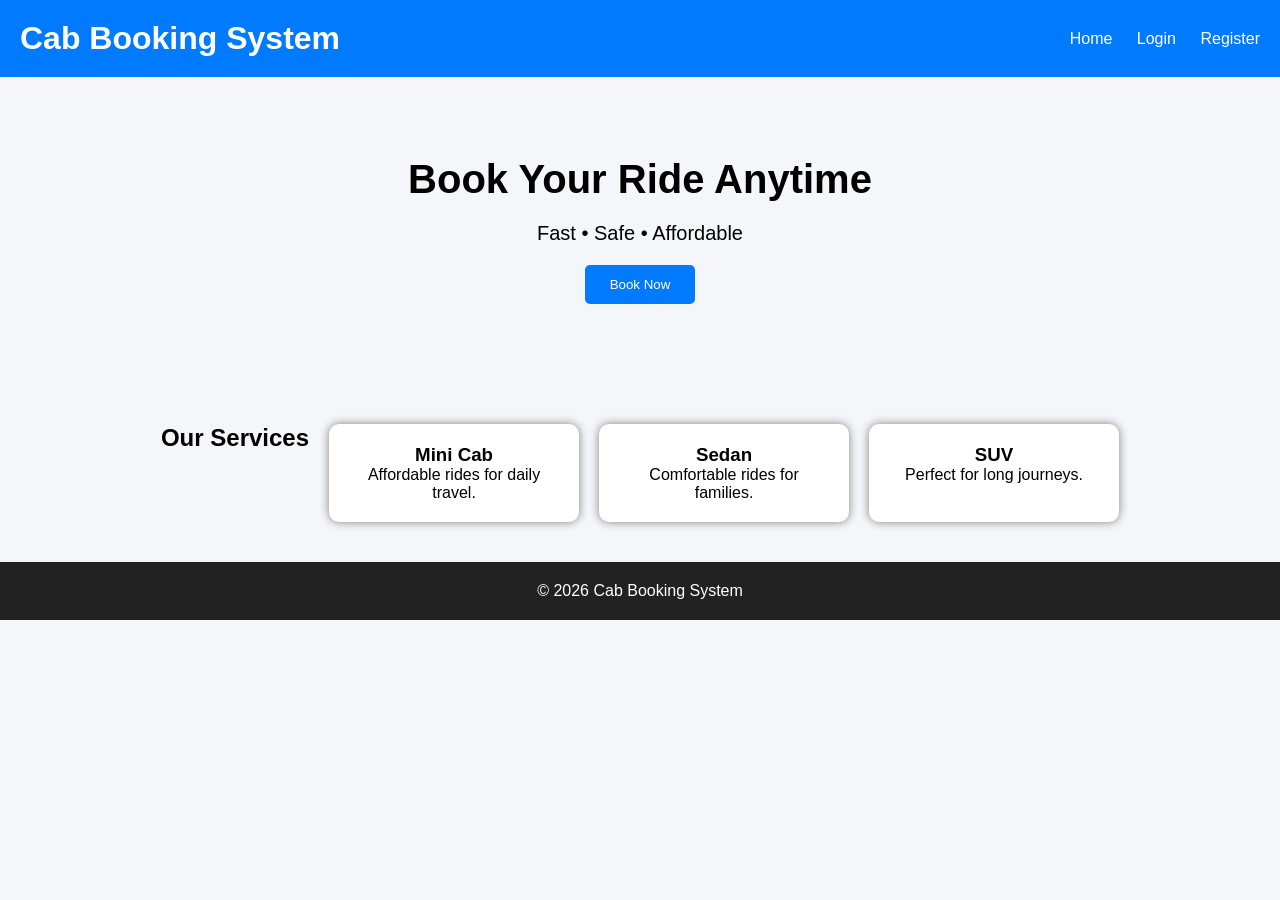
<file: frontend/index.html>
<!DOCTYPE html>
<html lang="en">
<head>
    <meta charset="UTF-8">
    <meta name="viewport" content="width=device-width, initial-scale=1.0">
    <title>Cab Booking System</title>

    <link rel="stylesheet" href="css/style.css">
</head>

<body>

<header>

<h1>Cab Booking System</h1>

<nav>

<a href="index.html">Home</a>

<a href="login.html">Login</a>

<a href="register.html">Register</a>

</nav>

</header>

<section class="hero">

<h2>Book Your Ride Anytime</h2>

<p>Fast • Safe • Affordable</p>

<a href="booking.html">
<button>Book Now</button>
</a>

</section>

<section class="services">

<h2>Our Services</h2>

<div class="card">

<h3>Mini Cab</h3>

<p>Affordable rides for daily travel.</p>

</div>

<div class="card">

<h3>Sedan</h3>

<p>Comfortable rides for families.</p>

</div>

<div class="card">

<h3>SUV</h3>

<p>Perfect for long journeys.</p>

</div>

</section>

<footer>

<p>© 2026 Cab Booking System</p>

</footer>

</body>
</html>
</file>
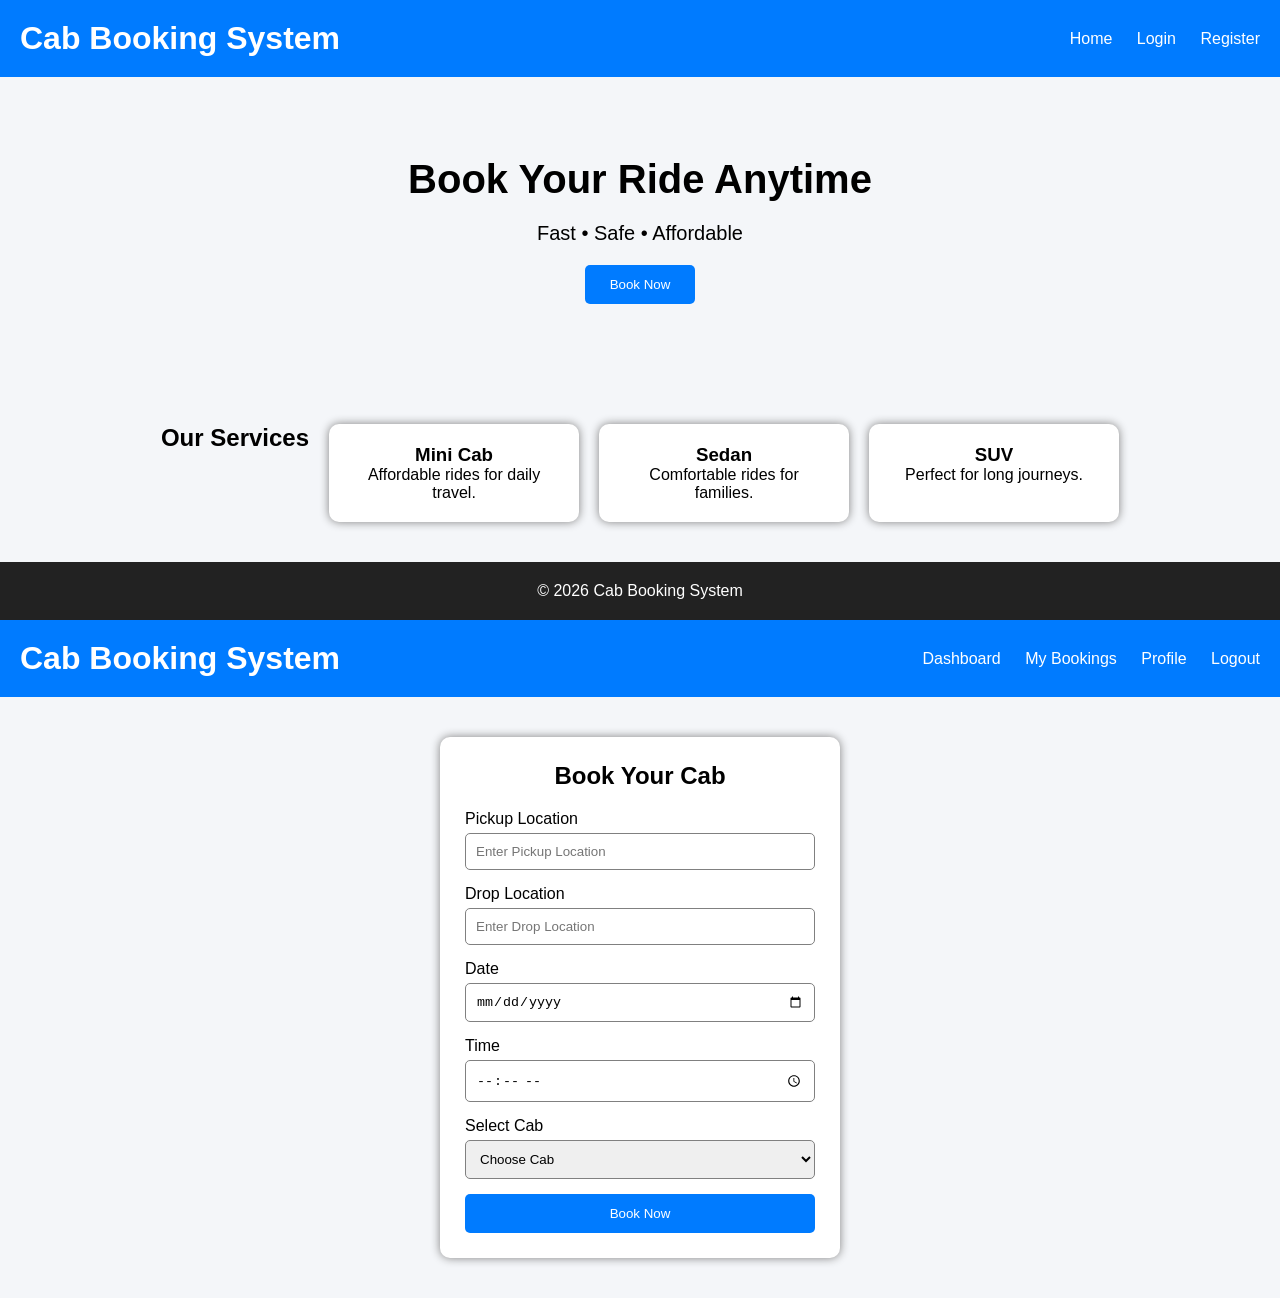
<file: frontend/booking.html>
<!DOCTYPE html>
<html lang="en">
<head>
    <meta charset="UTF-8">
    <meta name="viewport" content="width=device-width, initial-scale=1.0">
    <title>Cab Booking System</title>

    <link rel="stylesheet" href="css/style.css">
</head>

<body>

<header>

<h1>Cab Booking System</h1>

<nav>

<a href="index.html">Home</a>

<a href="login.html">Login</a>

<a href="register.html">Register</a>

</nav>

</header>

<section class="hero">

<h2>Book Your Ride Anytime</h2>

<p>Fast • Safe • Affordable</p>

<a href="booking.html">
<button>Book Now</button>
</a>

</section>

<section class="services">

<h2>Our Services</h2>

<div class="card">

<h3>Mini Cab</h3>

<p>Affordable rides for daily travel.</p>

</div>

<div class="card">

<h3>Sedan</h3>

<p>Comfortable rides for families.</p>

</div>

<div class="card">

<h3>SUV</h3>

<p>Perfect for long journeys.</p>

</div>

</section>

<footer>

<p>© 2026 Cab Booking System</p>

</footer>

</body>
</html>
<!DOCTYPE html>
<html lang="en">
<head>
    <meta charset="UTF-8">
    <meta name="viewport" content="width=device-width, initial-scale=1.0">
    <title>Book Cab</title>

    <link rel="stylesheet" href="css/style.css">
</head>
<body>

<header>

<h1>Cab Booking System</h1>

<nav>
    <a href="dashboard.html">Dashboard</a>
    <a href="bookings.html">My Bookings</a>
    <a href="profile.html">Profile</a>
    <a href="index.html">Logout</a>
</nav>

</header>

<div class="booking-container">

<h2>Book Your Cab</h2>

<form>

<label>Pickup Location</label>
<input type="text" id="pickup" placeholder="Enter Pickup Location">

<label>Drop Location</label>
<input type="text" id="drop" placeholder="Enter Drop Location">

<label>Date</label>
<input type="date" id="date">

<label>Time</label>
<input type="time" id="time">

<label>Select Cab</label>

<select id="cab">

<option value="">Choose Cab</option>

<option>Mini</option>

<option>Sedan</option>

<option>SUV</option>

<option>Luxury</option>

</select>

<button type="button" onclick="bookCab()">Book Now</button>

</form>

</div>

<script src="js/script.js"></script>

</body>
</html>
</file>
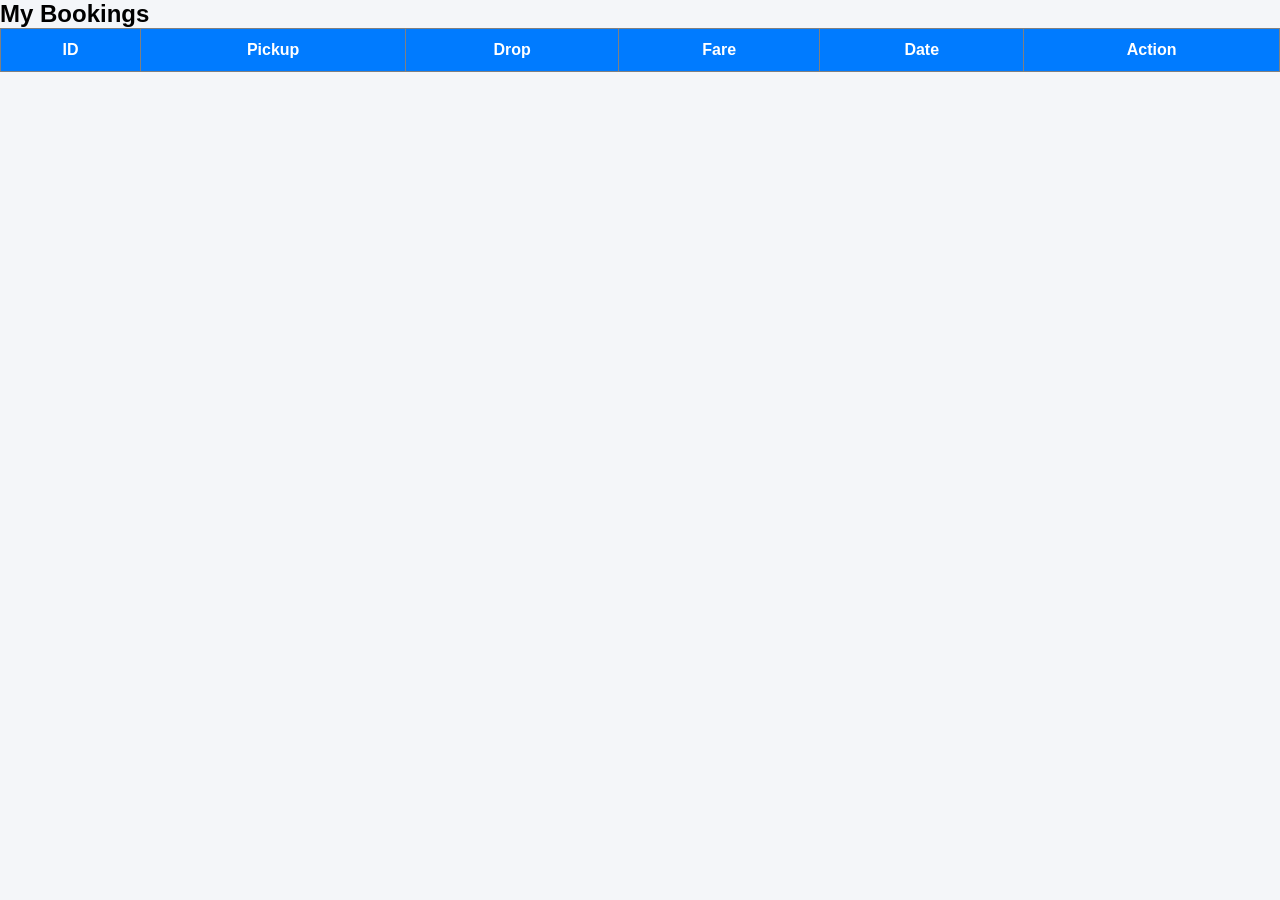
<file: frontend/bookings.html>
<!DOCTYPE html>
<html>
<head>
    <title>My Bookings</title>
    <link rel="stylesheet" href="css/style.css">
</head>
<body>

<h2>My Bookings</h2>

<table border="1" cellpadding="10">
    <thead>
        <tr>
            <th>ID</th>
            <th>Pickup</th>
            <th>Drop</th>
            <th>Fare</th>
            <th>Date</th>
            <th>Action</th>
        </tr>
    </thead>

    <tbody id="bookingTable">

    </tbody>

</table>

<script src="js/script.js"></script>

<script>
loadBookings();
</script>

</body>
</html>
</file>
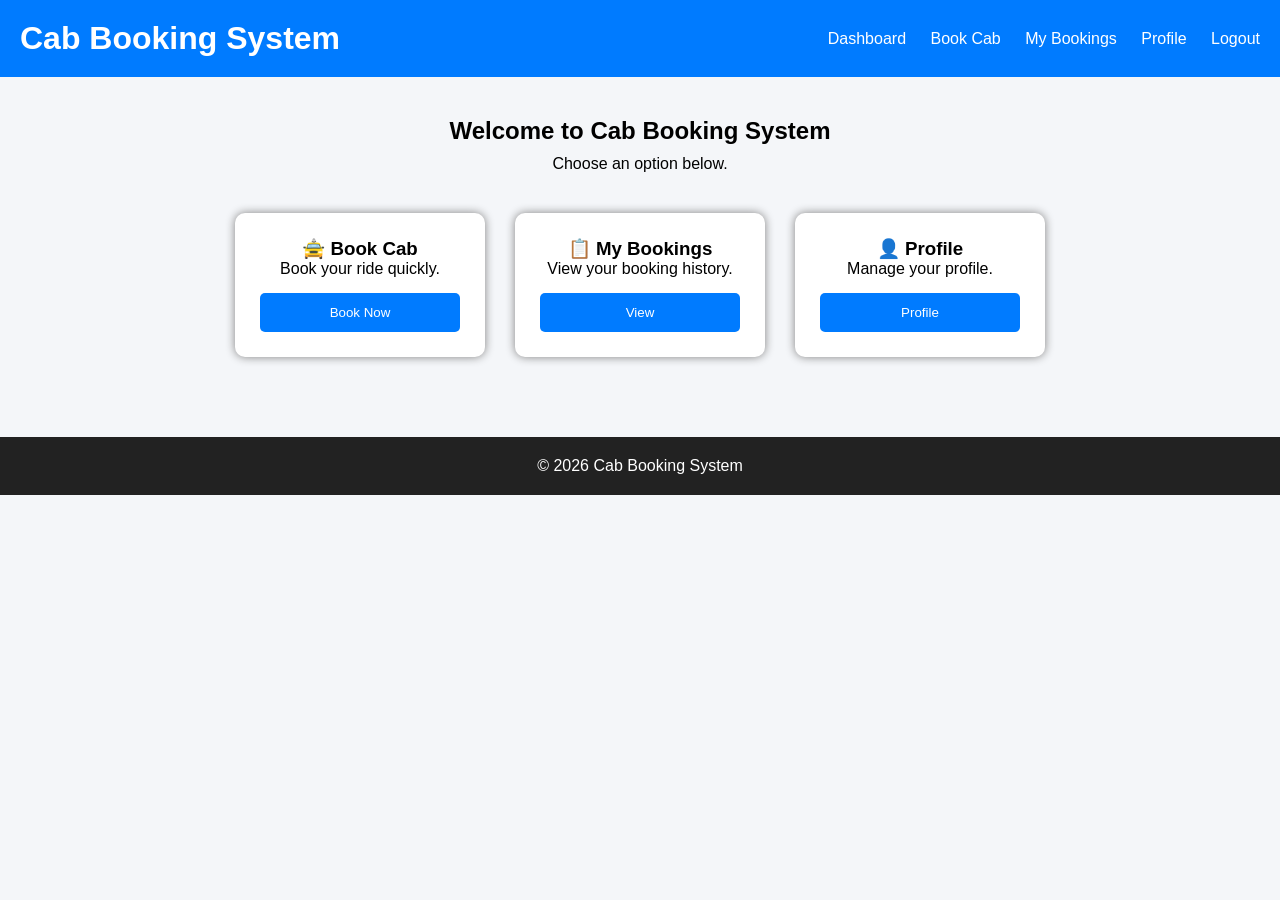
<file: frontend/dashboard.html>
<!DOCTYPE html>
<html lang="en">
<head>
    <meta charset="UTF-8">
    <meta name="viewport" content="width=device-width, initial-scale=1.0">
    <title>Dashboard - Cab Booking System</title>

    <link rel="stylesheet" href="css/style.css">
</head>

<body>

<header>

<h1>Cab Booking System</h1>

<nav>

<a href="dashboard.html">Dashboard</a>

<a href="booking.html">Book Cab</a>

<a href="bookings.html">My Bookings</a>

<a href="profile.html">Profile</a>

<a href="login.html">Logout</a>

</nav>

</header>

<div class="dashboard">

<h2>Welcome to Cab Booking System</h2>

<p>Choose an option below.</p>

<div class="dashboard-cards">

<div class="card">
<h3>🚖 Book Cab</h3>
<p>Book your ride quickly.</p>
<a href="booking.html">
<button>Book Now</button>
</a>
</div>

<div class="card">
<h3>📋 My Bookings</h3>
<p>View your booking history.</p>
<a href="bookings.html">
<button>View</button>
</a>
</div>

<div class="card">
<h3>👤 Profile</h3>
<p>Manage your profile.</p>
<a href="profile.html">
<button>Profile</button>
</a>
</div>

</div>

</div>

<footer>

<p>© 2026 Cab Booking System</p>

</footer>

</body>

</html>
</file>
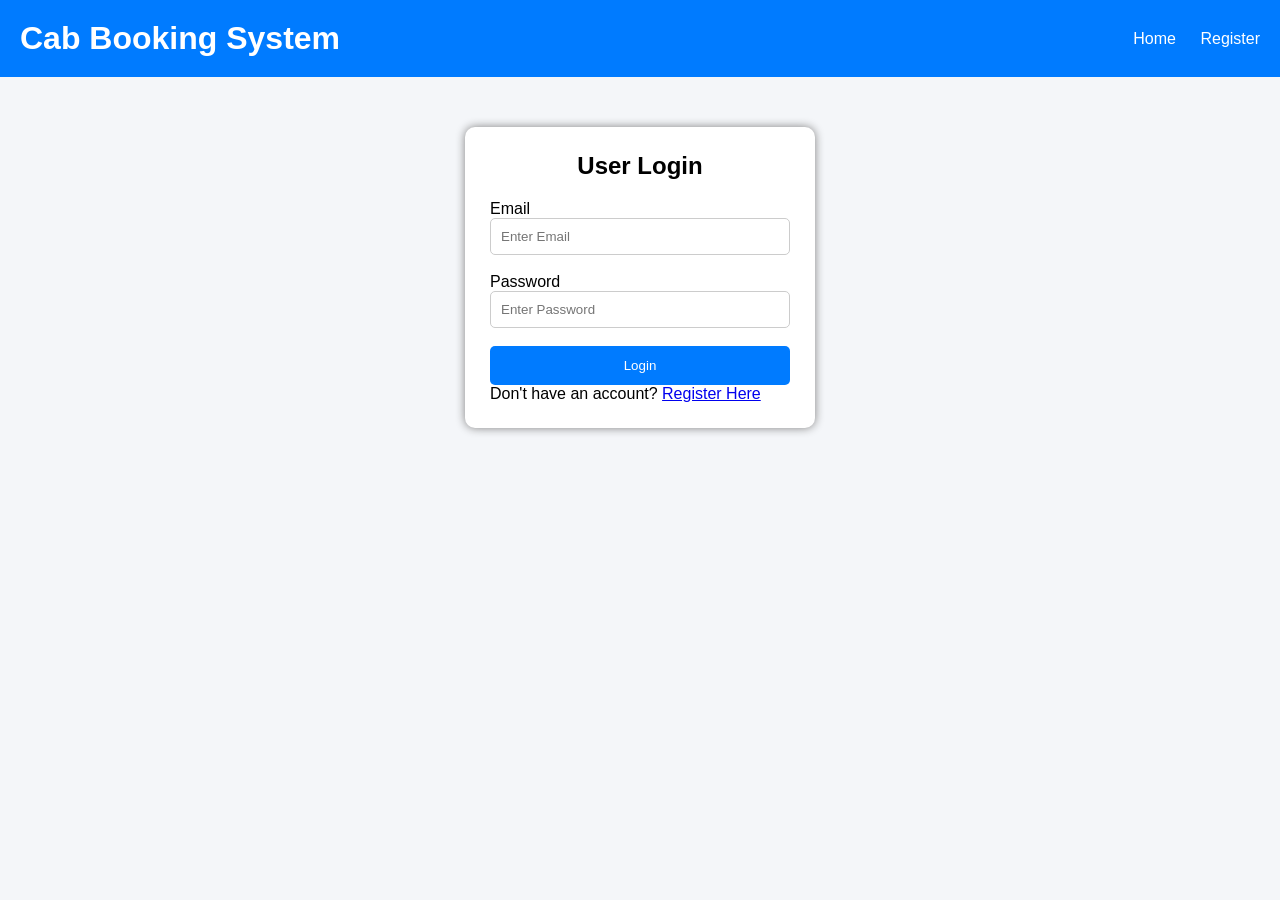
<file: frontend/login.html>
<!DOCTYPE html>
<html lang="en">
<head>
    <meta charset="UTF-8">
    <meta name="viewport" content="width=device-width, initial-scale=1.0">
    <title>Login - Cab Booking System</title>
    <link rel="stylesheet" href="css/style.css">
</head>
<body>

<header>
    <h1>Cab Booking System</h1>
    <nav>
        <a href="index.html">Home</a>
        <a href="register.html">Register</a>
    </nav>
</header>

<div class="login-container">
    <h2>User Login</h2>

    <form id="loginForm">

        <label>Email</label><br>
        <input type="email" id="email" placeholder="Enter Email" required><br><br>

        <label>Password</label><br>
        <input type="password" id="password" placeholder="Enter Password" required><br><br>

        <button type="button" onclick="login()">Login</button>

    </form>

    <p>Don't have an account?
        <a href="register.html">Register Here</a>
    </p>
</div>

<script src="js/script.js"></script>

</body>
</html>
</file>
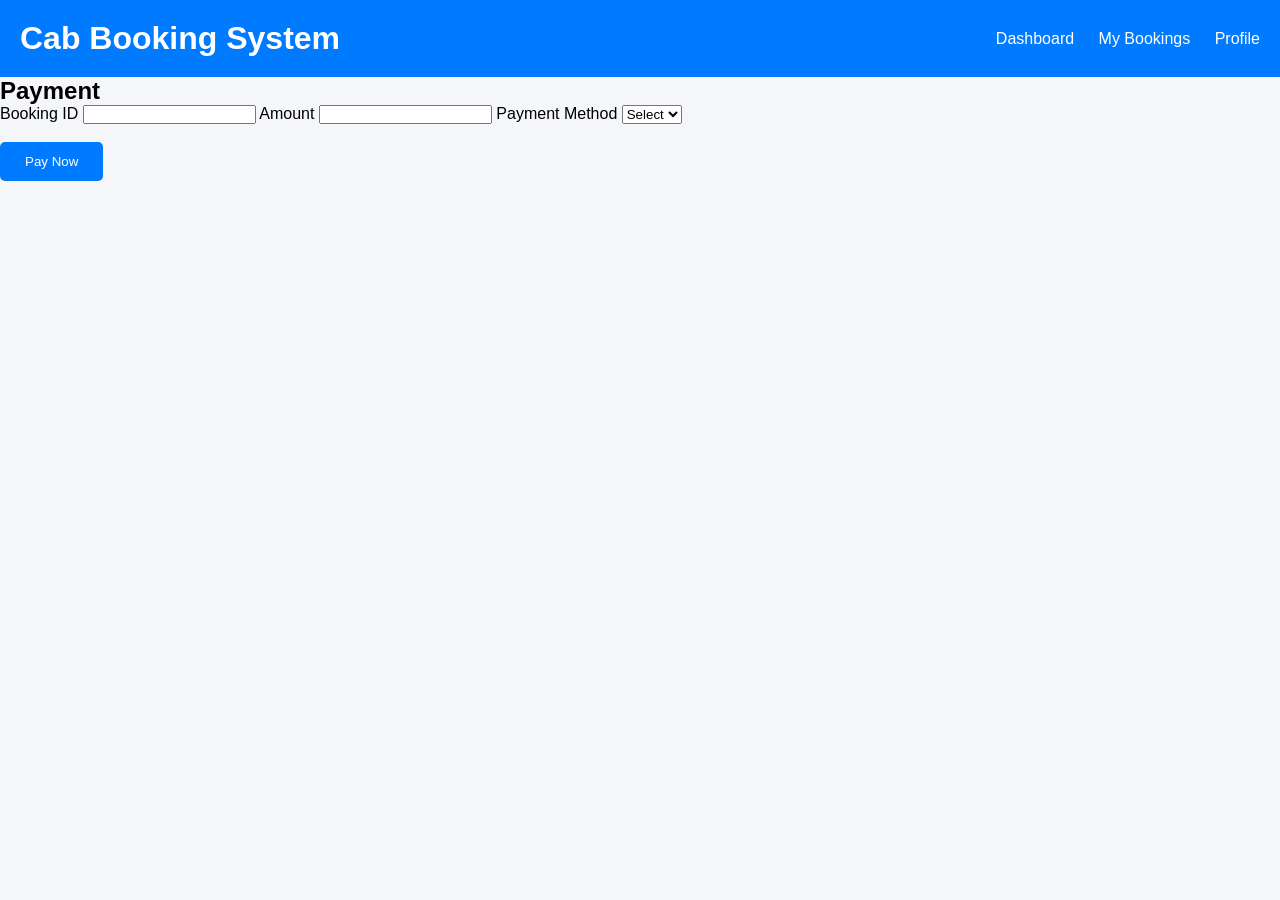
<file: frontend/payment.html>
<!DOCTYPE html>
<html lang="en">
<head>
    <meta charset="UTF-8">
    <meta name="viewport" content="width=device-width, initial-scale=1.0">
    <title>Payment</title>

    <link rel="stylesheet" href="css/style.css">
</head>
<body>

<header>

<h1>Cab Booking System</h1>

<nav>

<a href="dashboard.html">Dashboard</a>
<a href="bookings.html">My Bookings</a>
<a href="profile.html">Profile</a>

</nav>

</header>

<div class="payment-container">

<h2>Payment</h2>

<label>Booking ID</label>
<input type="number" id="booking_id">

<label>Amount</label>
<input type="number" id="amount">

<label>Payment Method</label>

<select id="payment_method">

<option value="">Select</option>
<option value="UPI">UPI</option>
<option value="Card">Card</option>
<option value="Cash">Cash</option>

</select>

<br><br>

<button onclick="makePayment()">Pay Now</button>

</div>

<script src="js/script.js"></script>

</body>
</html>
</file>
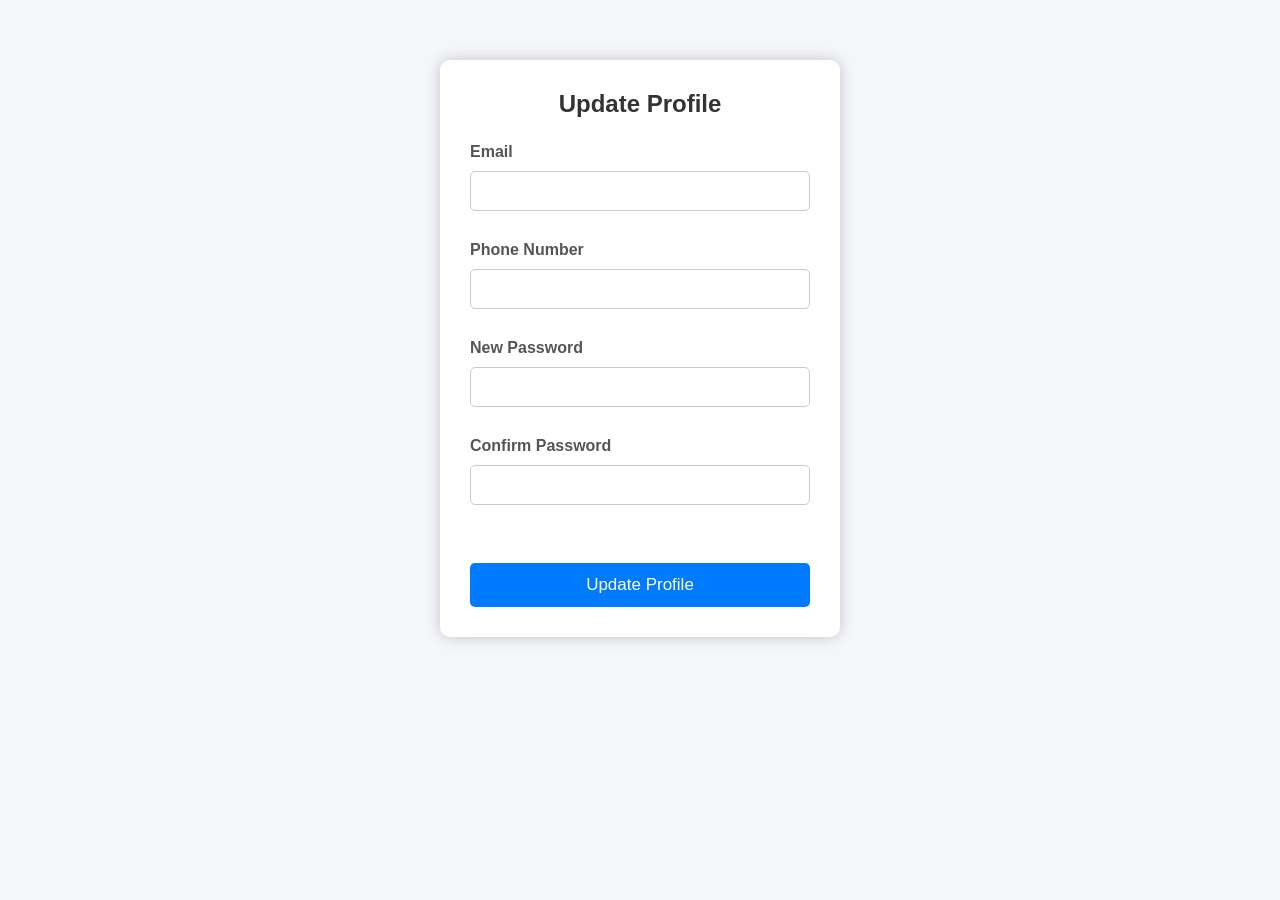
<file: frontend/profile.html>
<!DOCTYPE html>
<html>
<head>
    <title>Profile</title>
    <link rel="stylesheet" href="css/style.css">
</head>

<body>

<div class="profile-container">

<h2>Update Profile</h2>

<label>Email</label>
<input type="email" id="email">

<label>Phone Number</label>
<input type="text" id="phone">

<label>New Password</label>
<input type="password" id="newPassword">

<label>Confirm Password</label>
<input type="password" id="confirmNewPassword">

<br><br>

<button onclick="saveProfile()">Update Profile</button>

</div>

<script src="js/script.js"></script>

</body>
</html>
</file>
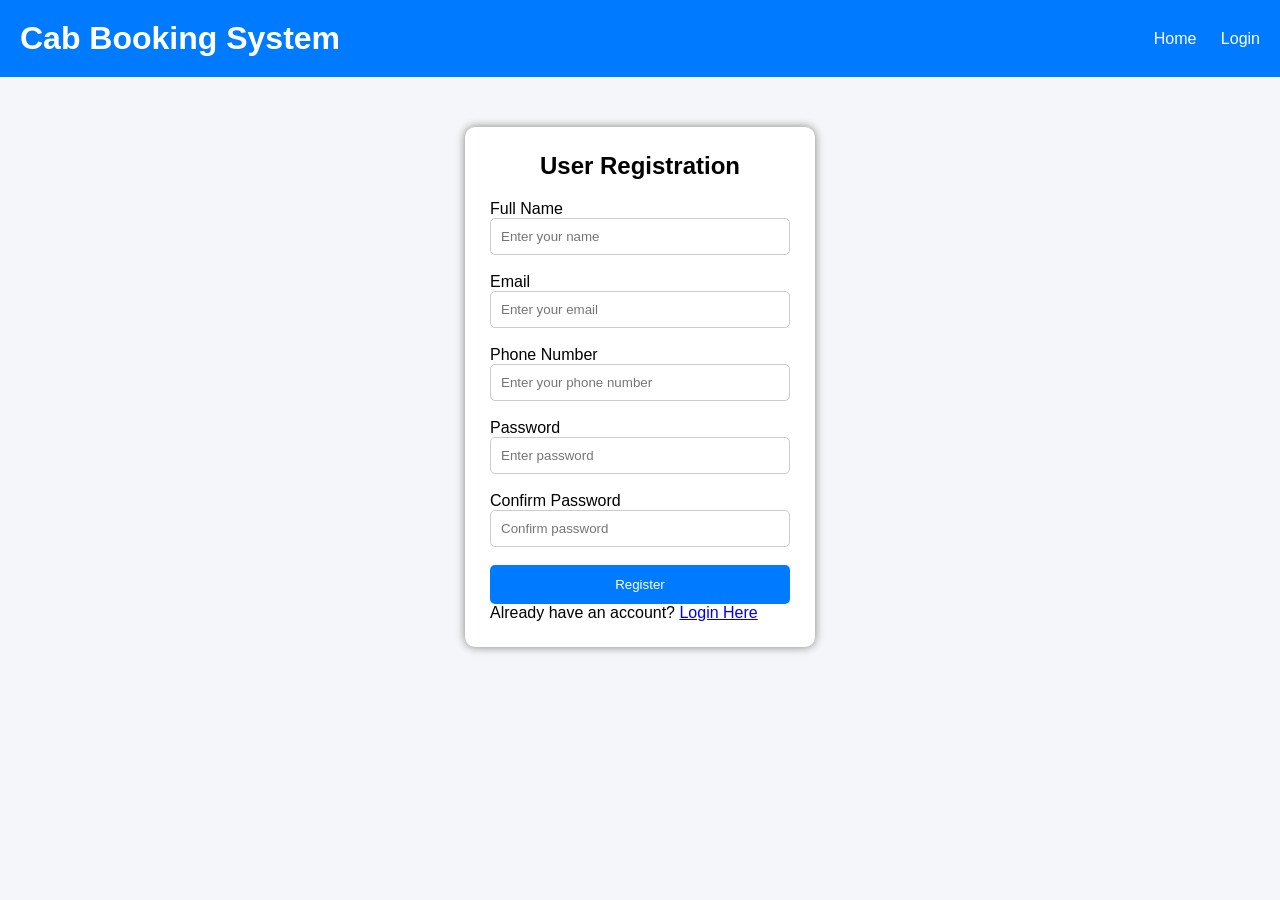
<file: frontend/register.html>
<!DOCTYPE html>
<html lang="en">
<head>
    <meta charset="UTF-8">
    <meta name="viewport" content="width=device-width, initial-scale=1.0">
    <title>Register - Cab Booking System</title>
    <link rel="stylesheet" href="css/style.css">
</head>
<body>

<header>
    <h1>Cab Booking System</h1>
    <nav>
        <a href="index.html">Home</a>
        <a href="login.html">Login</a>
    </nav>
</header>

<div class="login-container">

    <h2>User Registration</h2>

    <form id="registerForm">

        <label>Full Name</label><br>
        <input type="text" id="name" placeholder="Enter your name"><br><br>

        <label>Email</label><br>
        <input type="email" id="regEmail" placeholder="Enter your email"><br><br>

        <label>Phone Number</label><br>
        <input type="text" id="phone" placeholder="Enter your phone number"><br><br>

        <label>Password</label><br>
        <input type="password" id="regPassword" placeholder="Enter password"><br><br>

        <label>Confirm Password</label><br>
        <input type="password" id="confirmPassword" placeholder="Confirm password"><br><br>

        <button type="button" onclick="register()">Register</button>

    </form>

    <p>
        Already have an account?
        <a href="login.html">Login Here</a>
    </p>

</div>

<script src="js/script.js"></script>

</body>
</html>
</file>
<file: frontend/css/style.css>
*{
    margin:0;
    padding:0;
    box-sizing:border-box;
}

body{
    font-family:Arial,sans-serif;
    background:#f5f5f5;
}

header{
    background:#007BFF;
    color:white;
    padding:20px;
    display:flex;
    justify-content:space-between;
    align-items:center;
}

nav a{
    color:white;
    text-decoration:none;
    margin-left:20px;
}

.hero{
    text-align:center;
    padding:80px;
}

.hero h2{
    font-size:40px;
}

.hero p{
    margin:20px;
    font-size:20px;
}

button{
    padding:12px 25px;
    background:#007BFF;
    color:white;
    border:none;
    border-radius:5px;
    cursor:pointer;
}

button:hover{
    background:#0056b3;
}

.services{
    display:flex;
    justify-content:center;
    gap:20px;
    margin:40px;
}

.card{
    width:250px;
    background:white;
    padding:20px;
    border-radius:10px;
    box-shadow:0 0 10px gray;
    text-align:center;
}

footer{
    background:#222;
    color:white;
    text-align:center;
    padding:20px;
    margin-top:40px;
}
.login-container{
    width:350px;
    margin:50px auto;
    background:white;
    padding:25px;
    border-radius:10px;
    box-shadow:0 0 10px gray;
}

.login-container h2{
    text-align:center;
    margin-bottom:20px;
}

.login-container input{
    width:100%;
    padding:10px;
    border:1px solid #ccc;
    border-radius:5px;
}

.login-container button{
    width:100%;
}
.dashboard{

text-align:center;

padding:40px;

}

.dashboard h2{

margin-bottom:10px;

}

.dashboard-cards{

display:flex;

justify-content:center;

gap:30px;

margin-top:40px;

flex-wrap:wrap;

}

.dashboard .card{

width:250px;

padding:25px;

background:white;

border-radius:10px;

box-shadow:0 0 10px gray;

}

.dashboard button{

margin-top:15px;

width:100%;

}
.booking-container{

width:400px;

margin:40px auto;

background:white;

padding:25px;

border-radius:10px;

box-shadow:0px 0px 10px gray;

}

.booking-container h2{

text-align:center;

margin-bottom:20px;

}

.booking-container input,
.booking-container select{

width:100%;

padding:10px;

margin-top:5px;

margin-bottom:15px;

border:1px solid gray;

border-radius:5px;

}

.booking-container button{

width:100%;

}
.table-container{

width:95%;

margin:40px auto;

background:white;

padding:20px;

border-radius:10px;

box-shadow:0px 0px 10px gray;

overflow-x:auto;

}

table{

width:100%;

border-collapse:collapse;

}

table th{

background:#007BFF;

color:white;

padding:12px;

}

table td{

padding:12px;

text-align:center;

border-bottom:1px solid lightgray;

}

table button{

padding:8px 15px;

}
.profile-container{

width:400px;

margin:40px auto;

background:white;

padding:25px;

border-radius:10px;

box-shadow:0px 0px 10px gray;

}

.profile-container h2{

text-align:center;

margin-bottom:20px;

}

.profile-container input{

width:100%;

padding:10px;

margin-top:5px;

margin-bottom:15px;

border:1px solid gray;

border-radius:5px;

}

.profile-container button{

width:100%;

}
/* ===========================
   Profile Update Page
=========================== */

body{
    margin:0;
    padding:0;
    font-family:Arial, Helvetica, sans-serif;
    background:#f4f6f9;
}

.profile-container{
    width:400px;
    margin:60px auto;
    background:#fff;
    padding:30px;
    border-radius:10px;
    box-shadow:0 0 15px rgba(0,0,0,0.2);
}

.profile-container h2{
    text-align:center;
    color:#333;
    margin-bottom:25px;
}

.profile-container label{
    display:block;
    margin-top:15px;
    margin-bottom:5px;
    font-weight:bold;
    color:#555;
}

.profile-container input{
    width:100%;
    padding:10px;
    border:1px solid #ccc;
    border-radius:5px;
    font-size:16px;
    box-sizing:border-box;
}

.profile-container input:focus{
    outline:none;
    border-color:#007bff;
}

.profile-container button{
    width:100%;
    padding:12px;
    margin-top:25px;
    background:#007bff;
    color:white;
    border:none;
    border-radius:5px;
    font-size:17px;
    cursor:pointer;
    transition:0.3s;
}

.profile-container button:hover{
    background:#0056b3;
}
</file>
